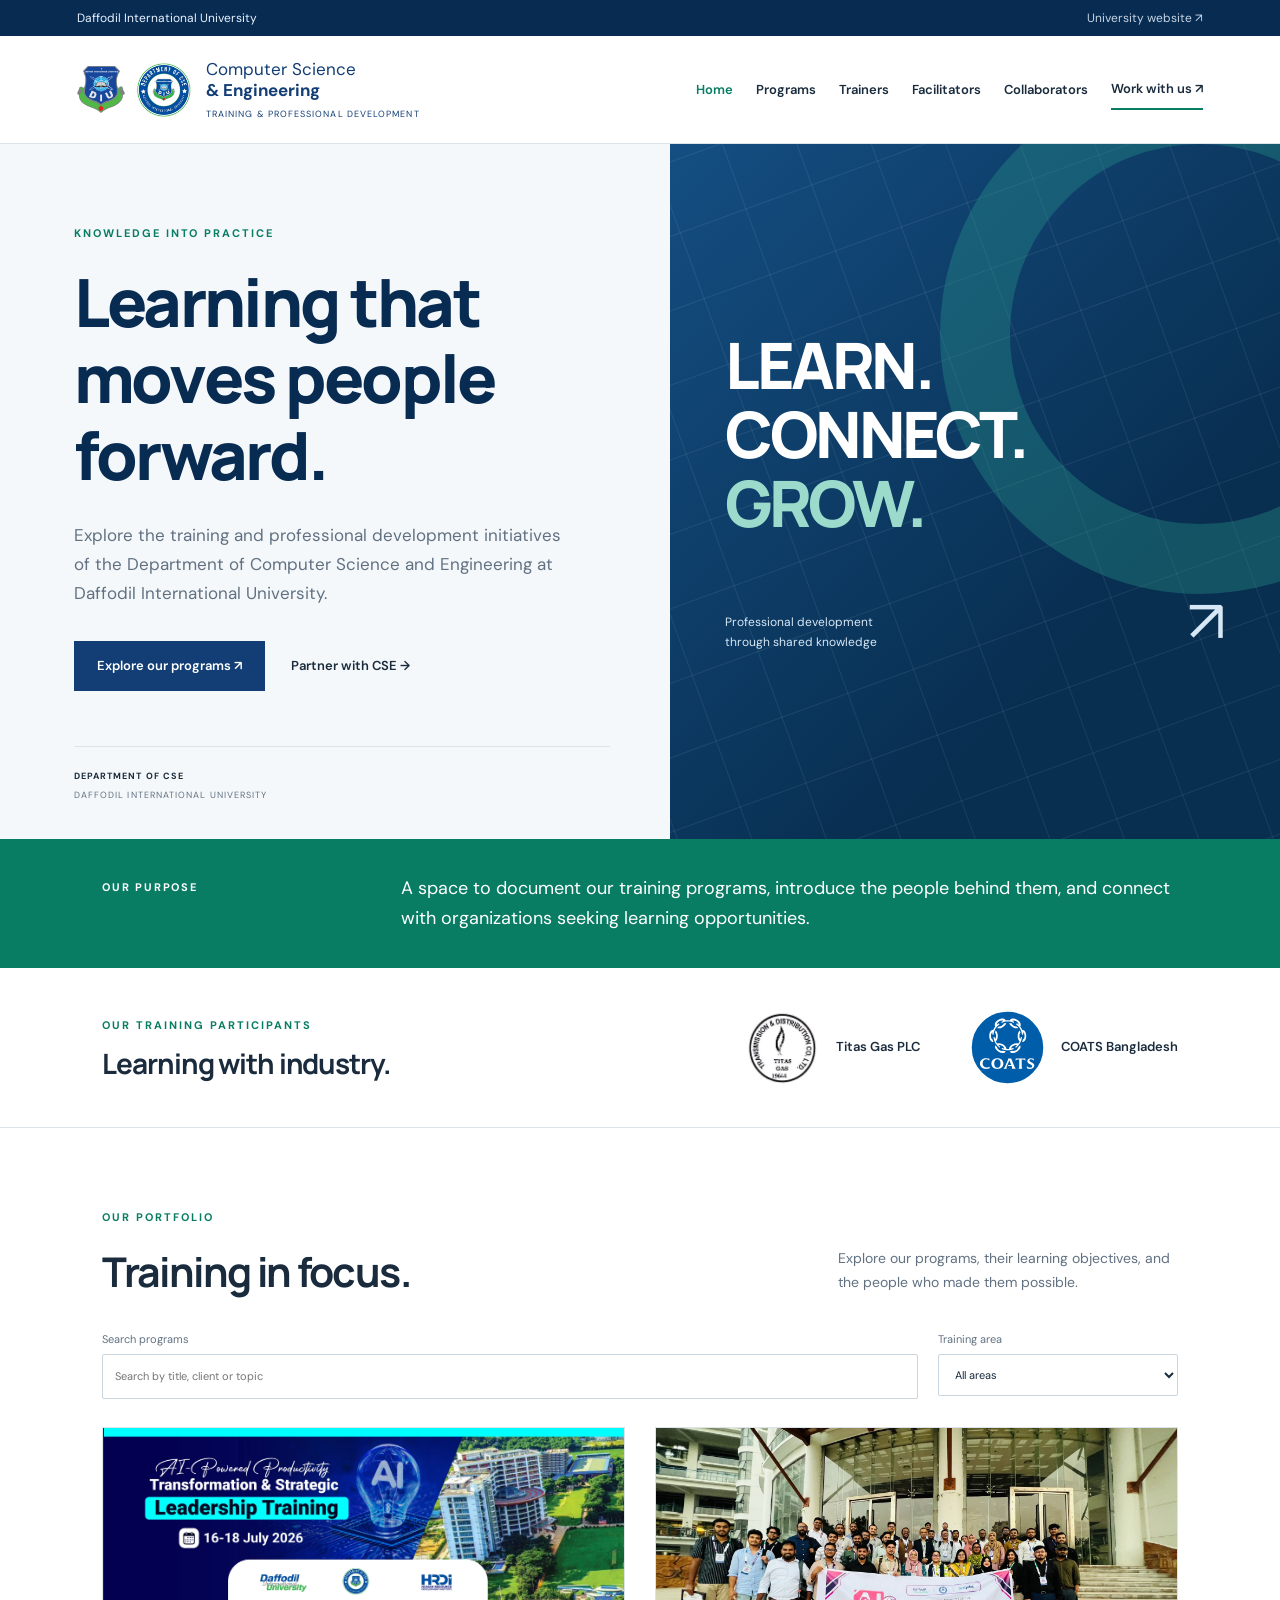
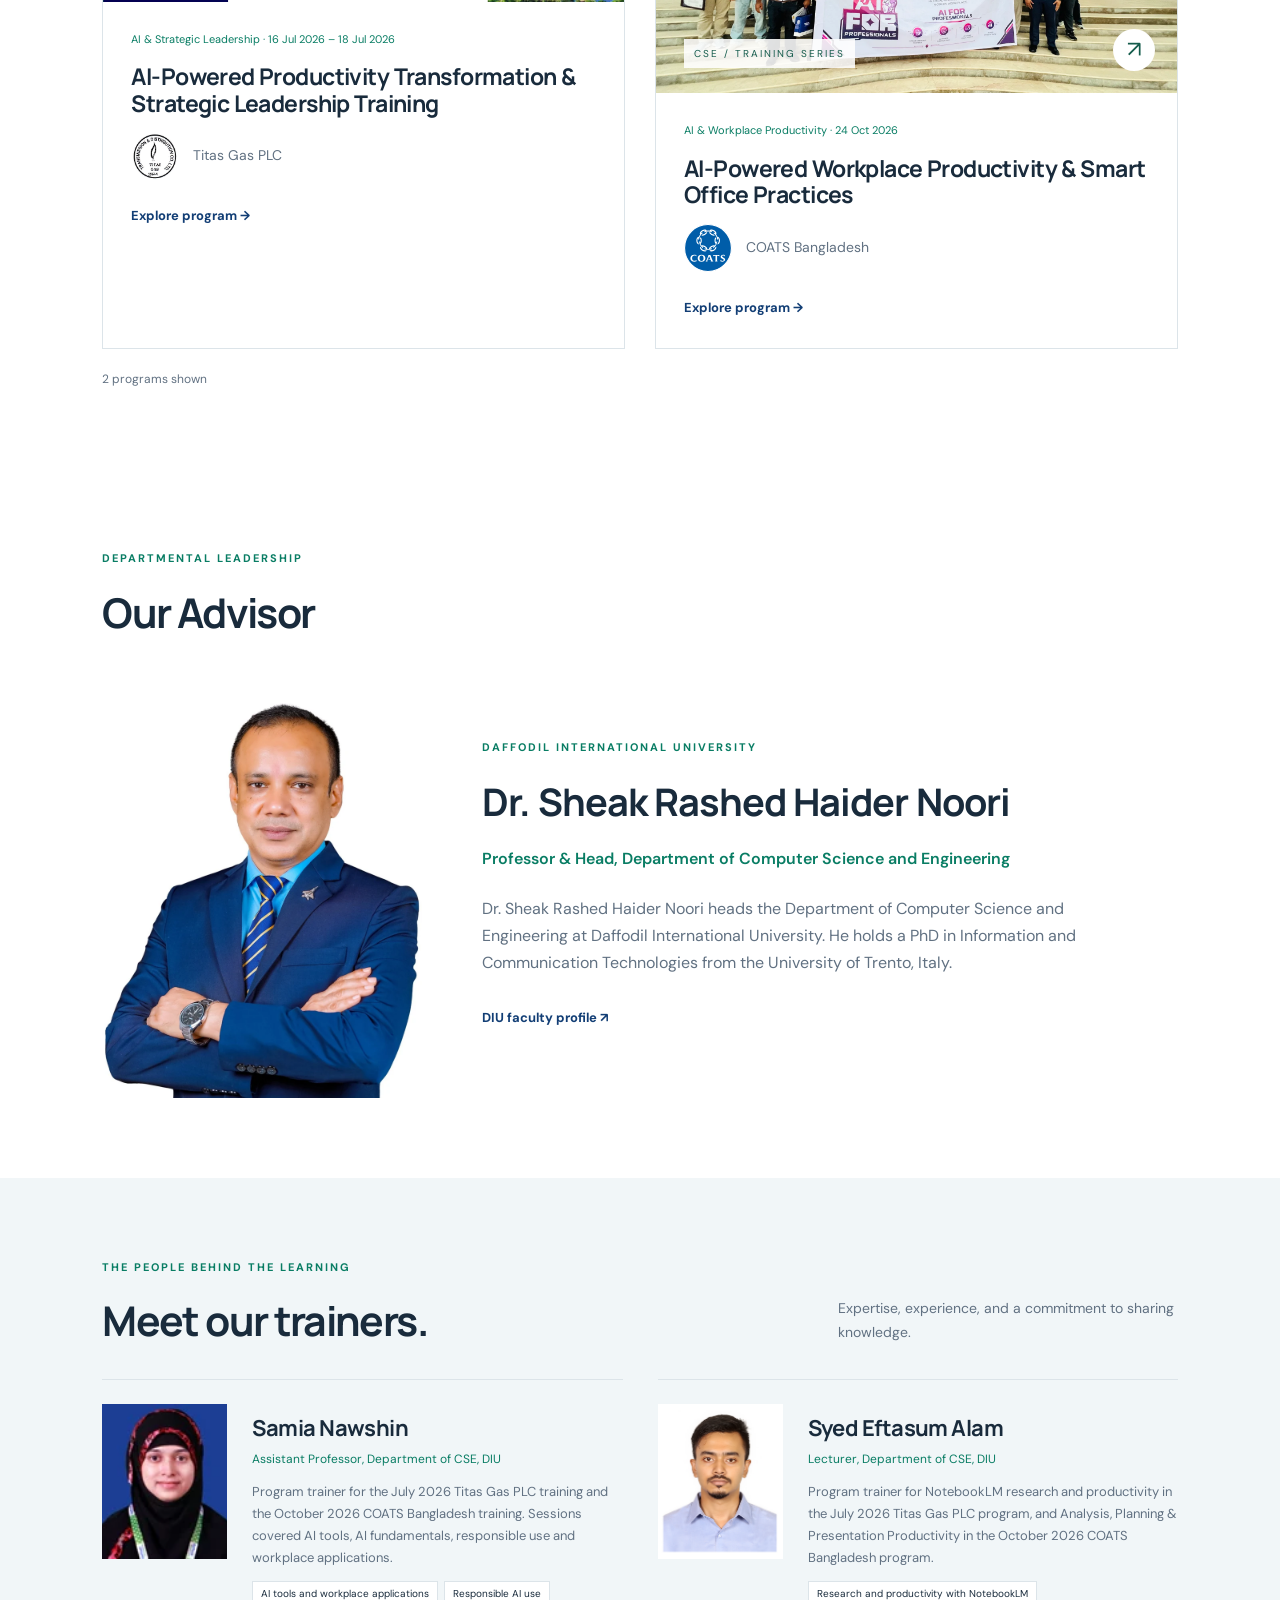
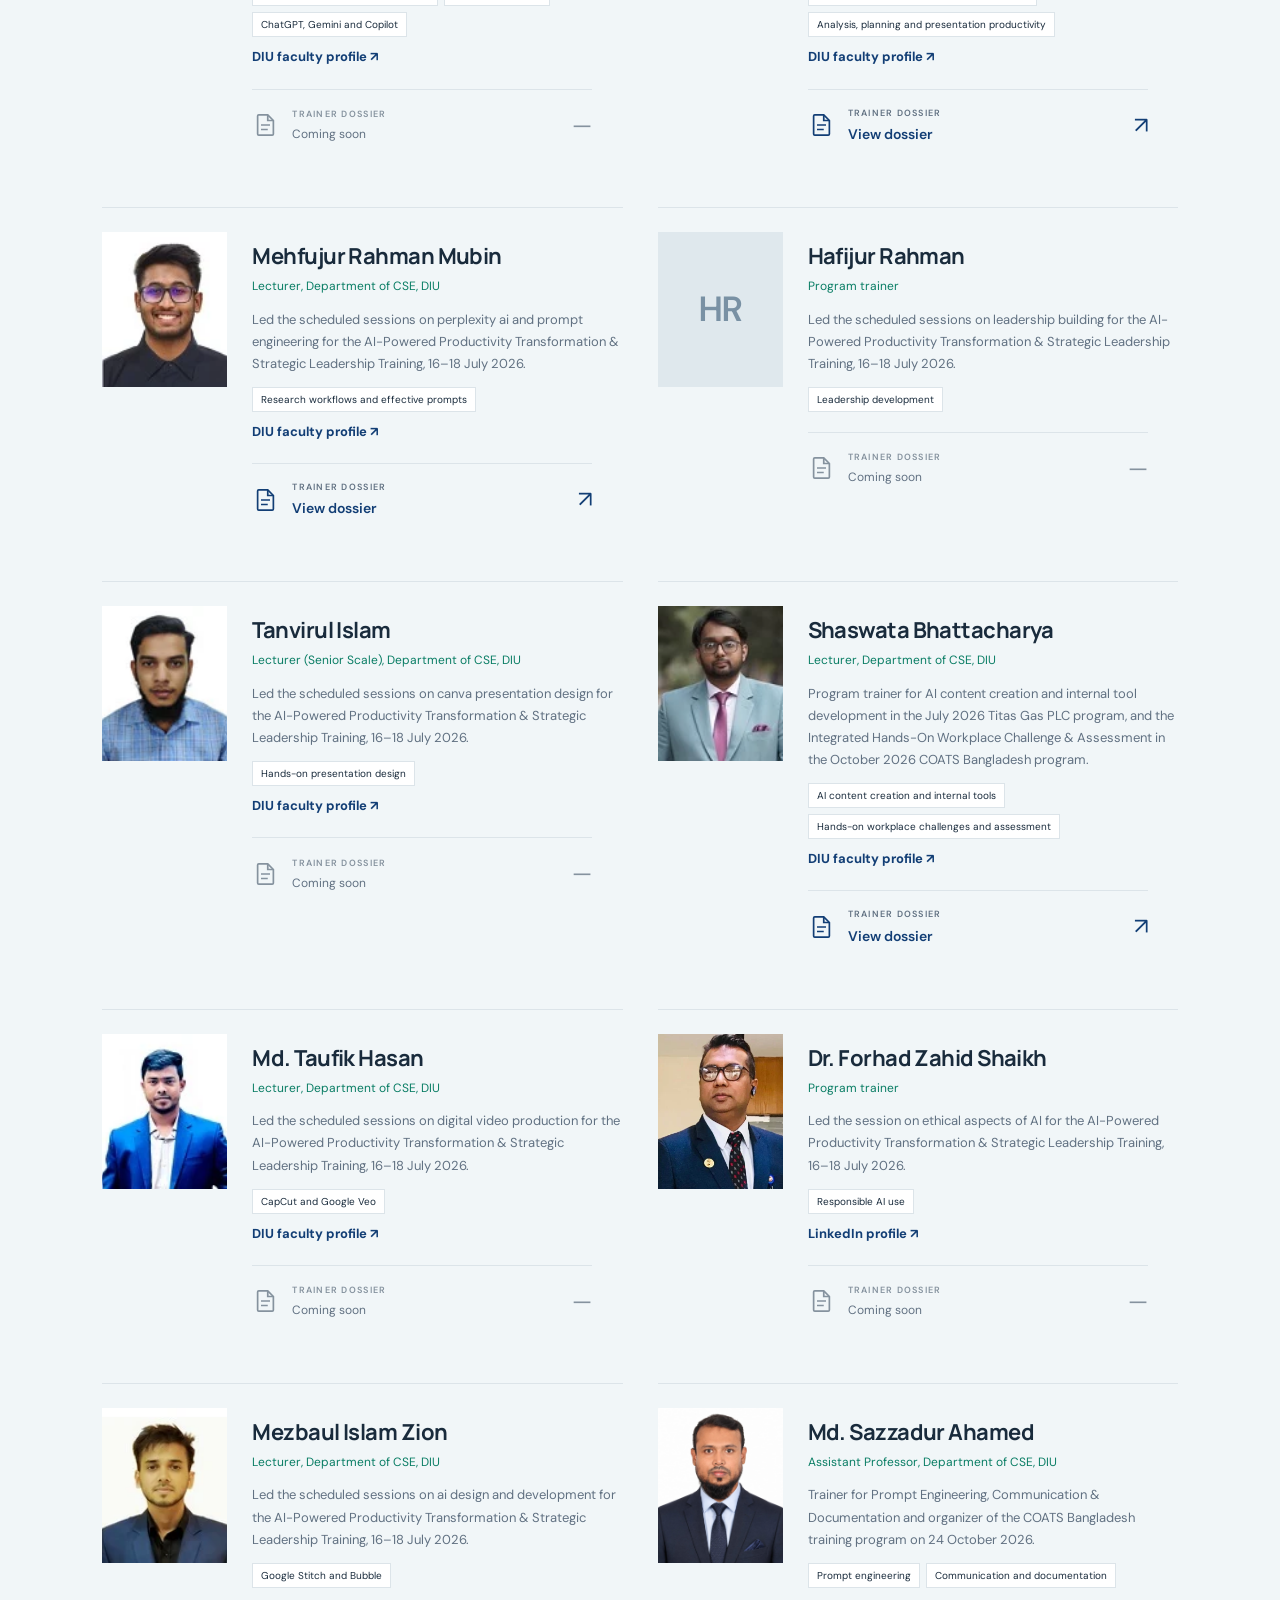
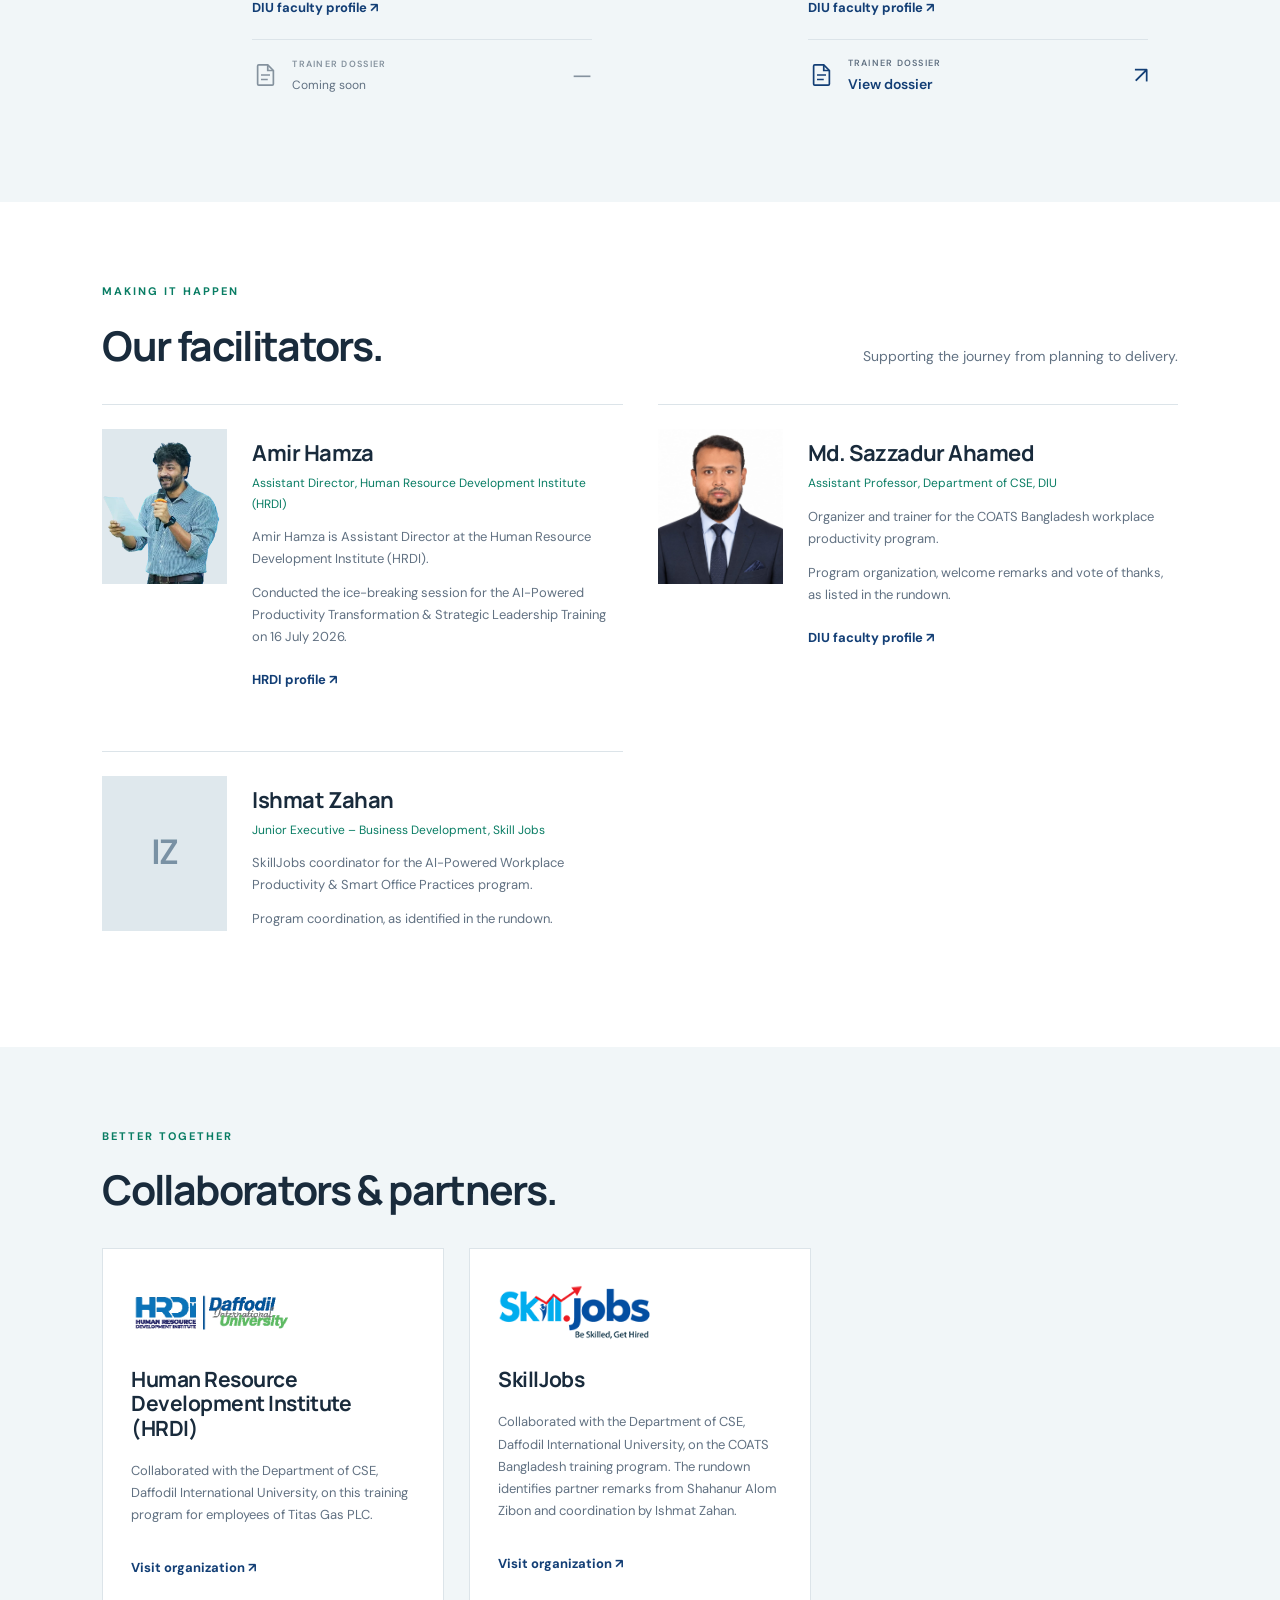
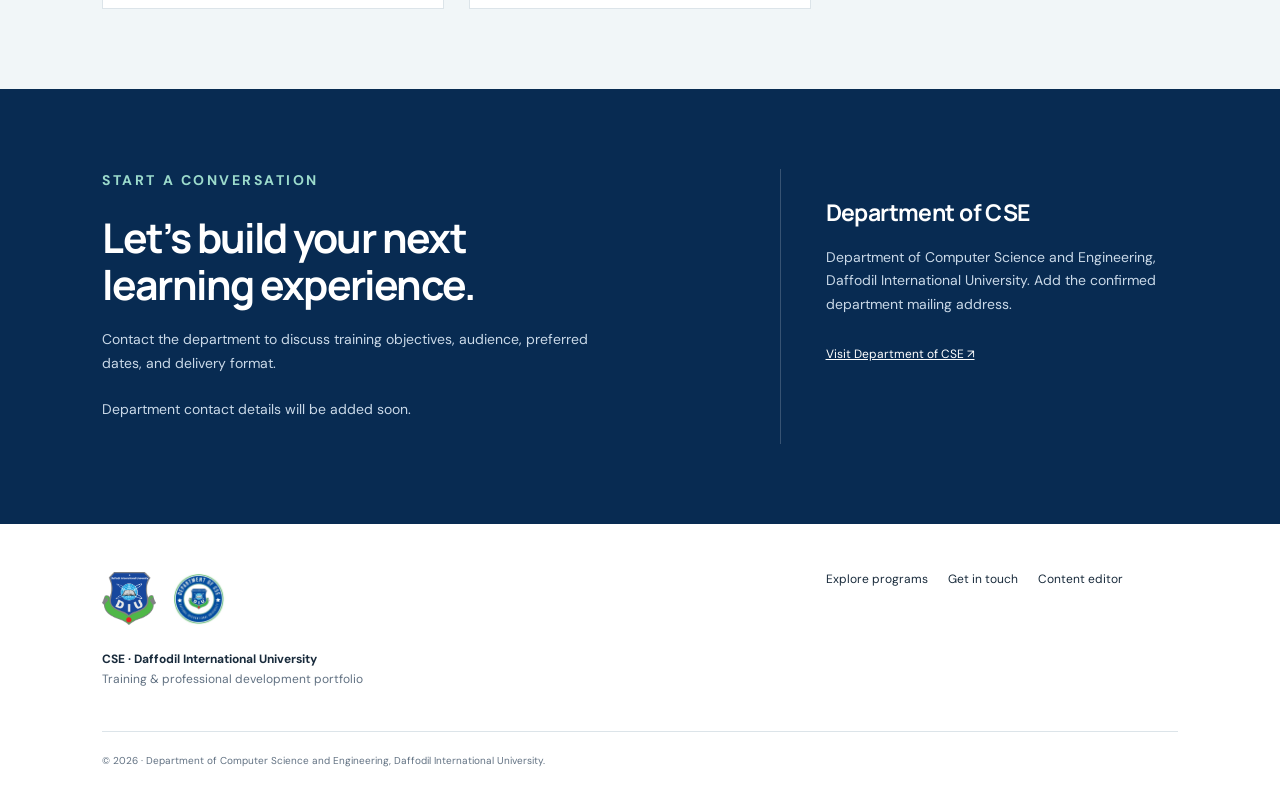
<file: index.html>
<!doctype html>
<html lang="en"><head><meta charset="UTF-8"><meta name="viewport" content="width=device-width,initial-scale=1"><meta name="description" content="Training portfolio of the Department of Computer Science and Engineering, Daffodil International University."><title>CSE Training Portfolio | DIU</title><link rel="stylesheet" href="styles.css"><script src="app.js" defer></script></head><body><a class="skip" href="#main">Skip to content</a><div class="utility"><span>Daffodil International University</span><a href="https://daffodilvarsity.edu.bd/" target="_blank" rel="noopener">University website ↗</a></div><header><a class="brand" href="#home"><span class="brand-logos"><img src="assets/logos/diu.png" alt="Daffodil International University"><img src="assets/logos/diu-cse.png" alt="Department of CSE"></span><span>Computer Science<br><strong>& Engineering</strong><small>TRAINING & PROFESSIONAL DEVELOPMENT</small></span></a><button id="menu" class="menu" aria-expanded="false" aria-controls="navigation">Menu ☰</button><nav id="navigation" aria-label="Main navigation"><a href="#home">Home</a><a href="#programs">Programs</a><a href="#trainers">Trainers</a><a href="#facilitators">Facilitators</a><a href="#collaborators">Collaborators</a><a class="nav-contact" href="#contact">Work with us ↗</a></nav></header><main id="main" tabindex="-1"><p class="loading">Loading portfolio…</p></main><footer><div><div class="footer-logos"><img src="assets/logos/diu.png" alt="Daffodil International University"><img src="assets/logos/diu-cse.png" alt="Department of CSE"></div><strong>CSE · Daffodil International University</strong><p>Training & professional development portfolio</p></div><div><a href="#programs">Explore programs</a><a href="#contact">Get in touch</a><a href="editor.html">Content editor</a></div><small>© <span id="year"></span> · Department of Computer Science and Engineering, Daffodil International University.</small></footer></body></html>
</file>
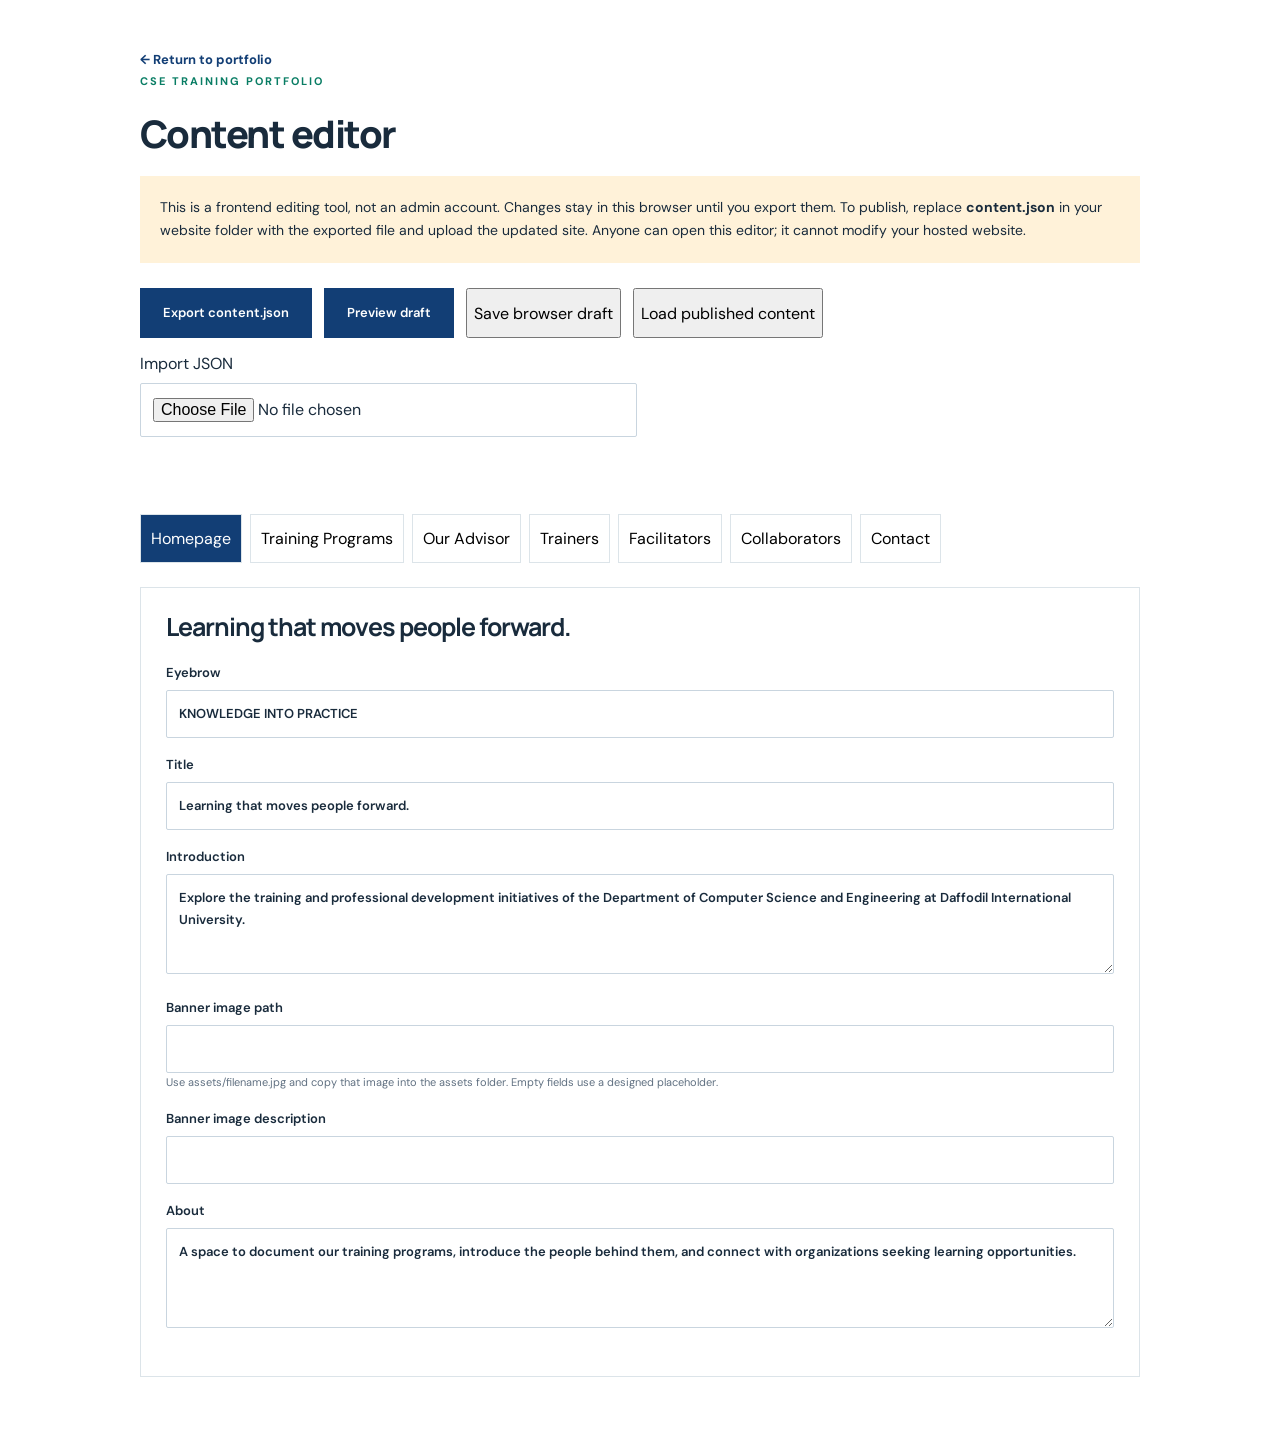
<file: editor.html>
<!doctype html><html lang="en"><head><meta charset="utf-8"><meta name="viewport" content="width=device-width,initial-scale=1"><title>Content Editor | CSE Training Portfolio</title><link rel="stylesheet" href="styles.css"><script src="editor.js" defer></script></head><body><main class="editor-shell"><a class="text-link" href="index.html">← Return to portfolio</a><p class="eyebrow">CSE TRAINING PORTFOLIO</p><h1>Content editor</h1><p class="editor-note">This is a frontend editing tool, not an admin account. Changes stay in this browser until you export them. To publish, replace <strong>content.json</strong> in your website folder with the exported file and upload the updated site. Anyone can open this editor; it cannot modify your hosted website.</p><div class="editor-toolbar"><button class="button" id="export">Export content.json</button><button class="button" id="preview">Preview draft</button><button id="save">Save browser draft</button><button id="reset">Load published content</button><label>Import JSON <input type="file" id="import" accept="application/json,.json"></label></div><p id="status" class="status" role="status"></p><div id="tabs" class="editor-tabs" aria-label="Content sections"></div><div id="fields"></div></main></body></html>
</file>
<file: styles.css>
@import url('https://fonts.googleapis.com/css2?family=DM+Sans:wght@400;500;600;700&family=Manrope:wght@400;500;600;700;800&display=swap');
:root{--blue:#123e75;--deep:#082b52;--green:#097d64;--ink:#192b3c;--muted:#617182;--line:#dce4e9;--pale:#f1f6f8}*{box-sizing:border-box}html{scroll-behavior:smooth;scroll-padding-top:110px}body{margin:0;color:var(--ink);background:white;font:16px/1.7 'DM Sans',Arial,sans-serif}a{color:inherit;text-decoration:none}button,input,select,textarea{font:inherit}button,a,input,select,textarea{touch-action:manipulation}a:focus-visible,button:focus-visible,input:focus-visible,select:focus-visible,textarea:focus-visible{outline:3px solid #dc9c22;outline-offset:4px}h1,h2,h3{font-family:Manrope,Arial,sans-serif;line-height:1.15;margin:0 0 20px;letter-spacing:-.04em}h1{font-size:clamp(42px,5.2vw,76px);font-weight:800}h2{font-size:clamp(30px,3.2vw,46px)}h3{font-size:23px;letter-spacing:-.025em}p{margin:0 0 22px}img{display:block;width:100%;height:100%;object-fit:cover}.utility{background:var(--deep);color:#e8f3ff;padding:8px 6%;font-size:12px;display:flex;justify-content:space-between}.utility a{opacity:.85}header{padding:23px 6%;display:flex;justify-content:space-between;align-items:center;gap:24px;border-bottom:1px solid var(--line);background:white;position:sticky;top:0;z-index:20}.brand{display:flex;gap:13px;align-items:center;font-size:17px;line-height:1.2;color:var(--blue)}.brand small{display:block;font-size:9px;letter-spacing:.12em;margin-top:9px}.seal{border:2px solid var(--blue);border-radius:50%;width:57px;height:57px;display:grid;place-items:center;font-weight:800;font-family:Georgia,serif;font-size:20px}nav{display:flex;gap:23px;align-items:center;font-size:13px;font-weight:600}nav a:hover,nav a[aria-current]{color:var(--green)}.nav-contact{border-bottom:2px solid var(--green);padding:8px 0}.menu{display:none}.hero{display:grid;grid-template-columns:1.1fr 1fr;background:#f5f8fa}.hero-copy{padding:80px 9% 35px 11%}.eyebrow{font-size:11px;font-weight:700;letter-spacing:.18em;color:var(--green);margin-bottom:21px}.hero h1{max-width:650px;color:var(--deep);margin-bottom:28px}.hero-copy>p:not(.eyebrow){color:var(--muted);max-width:490px;font-size:17px}.actions{display:flex;gap:26px;align-items:center;flex-wrap:wrap;margin:33px 0 55px}.button{background:var(--blue);color:white;padding:14px 23px;display:inline-block;font-weight:600;font-size:13px;border:0;cursor:pointer}.button:hover{background:var(--green)}.hero-link{font-size:13px;font-weight:600}.hero-foot{font-size:9px;letter-spacing:.12em;border-top:1px solid var(--line);padding-top:22px;font-weight:700}.hero-foot span{display:block;font-weight:400;color:var(--muted);margin-top:4px}.hero-visual{position:relative;overflow:hidden;background:linear-gradient(135deg,#144e82,#082e50 70%);color:white;min-height:570px;padding:64px 55px;display:flex;flex-direction:column;justify-content:center}.hero-visual>img{position:absolute;inset:0;opacity:.3}.visual-grid{position:absolute;inset:-50%;background-image:linear-gradient(#ffffff13 1px,transparent 1px),linear-gradient(90deg,#ffffff13 1px,transparent 1px);background-size:70px 70px;transform:rotate(-20deg)}.hero-visual:after{content:'';position:absolute;width:380px;height:380px;border:70px solid #2a9b8c55;border-radius:50%;right:-180px;top:-70px}.visual-label{font:800 clamp(40px,5vw,74px)/1.08 Manrope,Arial,sans-serif;letter-spacing:-.055em;z-index:1}.visual-label em{color:#9cdbcc;font-style:normal}.visual-bottom{z-index:1;margin-top:55px;display:flex;align-items:end;justify-content:space-between;gap:20px;font-size:12px;color:#d6e7f5}.visual-symbol{font-size:60px;line-height:1}.intro-strip{display:grid;grid-template-columns:1fr 3fr;gap:40px;padding:34px 8%;background:var(--green);color:white}.intro-strip span{font-size:11px;letter-spacing:.16em;font-weight:700;padding-top:5px}.intro-strip p{margin:0;font-size:18px;max-width:850px}.section{padding:80px 8%;scroll-margin-top:10px}.tinted{background:var(--pale)}.section-heading{display:flex;justify-content:space-between;gap:40px;align-items:end;margin-bottom:35px}.section-heading h2{margin-bottom:0}.section-heading>p{color:var(--muted);font-size:14px;max-width:340px;margin:0}.filters{display:flex;gap:20px;margin-bottom:28px}.filters label{font-size:11px;color:var(--muted);flex:1}.filters label:last-child{max-width:240px}input,select,textarea{width:100%;border:1px solid #c9d5df;border-radius:2px;background:white;color:var(--ink);padding:12px;margin-top:6px}.program-grid{display:grid;grid-template-columns:repeat(2,minmax(0,1fr));gap:30px}.program-card{border:1px solid var(--line);background:white}.program-art{height:265px;display:block;position:relative;overflow:hidden;background:#dce9ee;color:var(--deep)}.art-1{background:#daeae3;color:#155c4c}.art-2{background:#e4e5f0}.art-word{position:absolute;top:0;left:30px;font:bold 210px/1.1 Manrope,Arial,sans-serif;opacity:.15}.program-art img~.art-word{display:none}.art-caption{position:absolute;bottom:25px;left:28px;font-size:10px;letter-spacing:.2em;background:#ffffffdf;padding:6px 10px}.round-arrow{position:absolute;right:22px;bottom:22px;width:42px;height:42px;border-radius:50%;display:grid;place-items:center;background:white;font-size:23px}.program-art:hover .round-arrow{background:var(--blue);color:white}.card-body{padding:28px}.meta{font-size:11px;color:var(--green);margin-bottom:15px}.card-body h3{margin:12px 0}.card-body p{font-size:14px;color:var(--muted)}.text-link{font-size:13px;font-weight:700;color:var(--blue);display:inline-block;margin-top:9px}.text-link:hover{text-decoration:underline}.badge{display:inline-block;font-size:10px;font-weight:600;color:#805520;background:#fff2d9;padding:3px 9px;letter-spacing:.02em}.result-count{font-size:12px;color:var(--muted);margin:20px 0 0}.people-grid{display:grid;grid-template-columns:repeat(2,minmax(0,1fr));gap:35px}.person{display:grid;grid-template-columns:125px 1fr;gap:25px;padding:24px 0;border-top:1px solid var(--line)}.portrait{height:155px;background:#dfe8ed;display:grid;place-items:center;color:#7991a4;font-size:35px;font-weight:600}.person h3{margin:12px 0 7px;font-size:22px}.person p{font-size:13px;color:var(--muted);margin-bottom:12px}.person .role{color:var(--green);font-size:12px}.tags{display:flex;gap:6px;flex-wrap:wrap}.tags span{background:white;border:1px solid var(--line);padding:3px 8px;font-size:10px}.collaborator-grid{display:grid;grid-template-columns:repeat(3,minmax(0,1fr));gap:25px}.collaborator{padding:28px;border:1px solid var(--line);background:white}.collaborator h3{font-size:21px;margin-top:16px}.collaborator p{font-size:13px;color:var(--muted)}.partner-logo{height:70px;max-width:160px;object-fit:contain;margin-bottom:20px}.contact{display:grid;grid-template-columns:1.5fr 1fr;gap:80px;background:var(--deep);color:white}.contact .eyebrow{color:#9cdbcc}.contact p{color:#cad9e8;font-size:14px;max-width:510px}.light{background:white;color:var(--blue)}.contact-details{border-left:1px solid #ffffff30;padding-left:45px;padding-top:30px}.contact-details h3{font-size:23px}.contact-details a{font-size:12px;text-decoration:underline}footer{padding:45px 8% 25px;display:grid;grid-template-columns:2fr 1fr;gap:20px;font-size:12px}footer p{color:var(--muted)}footer>div:nth-child(2){display:flex;gap:20px;flex-wrap:wrap}footer small{grid-column:1/-1;border-top:1px solid var(--line);padding-top:20px;color:var(--muted);font-size:10px}.detail-top{background:var(--pale)}.detail-top .eyebrow{margin-top:40px}.detail-top h1{max-width:950px;margin-top:20px}.detail-facts{display:grid;grid-template-columns:repeat(3,1fr);gap:25px;border-top:1px solid var(--line);padding-top:25px;margin-top:40px;font-size:14px}.detail-facts small{display:block;color:var(--muted);letter-spacing:.15em;font-size:10px;margin-bottom:8px}.detail-content{display:grid;grid-template-columns:2fr 1fr;gap:80px}.description{white-space:pre-line;color:var(--muted)}aside{background:var(--pale);padding:30px;align-self:start}.gallery{display:grid;grid-template-columns:repeat(3,1fr);gap:20px}.gallery img{height:260px}.skip{position:absolute;left:10px;top:-100px;z-index:50;background:white;padding:10px}.skip:focus{top:10px}.preview-notice{background:#fff2d9;padding:10px;text-align:center;font-size:12px}.loading{padding:80px}.editor-shell{max-width:1050px;margin:auto;padding:40px 25px}.editor-shell h1{font-size:38px}.editor-note{background:#fff2d9;padding:20px;font-size:14px}.editor-toolbar{display:flex;gap:12px;flex-wrap:wrap;margin:25px 0}.editor-toolbar label{cursor:pointer}.editor-tabs{display:flex;flex-wrap:wrap;gap:8px;margin-bottom:24px}.editor-tabs button{padding:10px;border:1px solid var(--line);background:white;cursor:pointer}.editor-tabs button[aria-selected=true]{background:var(--blue);color:white}.editor-record{border:1px solid var(--line);padding:25px;margin:20px 0}.editor-record label{display:block;font-size:13px;font-weight:600;margin:16px 0}.editor-record input[type=checkbox]{width:auto}.editor-record textarea{min-height:100px}.editor-record details{margin-top:20px}.editor-help{font-size:11px;color:var(--muted);font-weight:400}.status{min-height:30px;color:var(--green)}
@media(max-width:1100px){nav{gap:14px;font-size:12px}header{padding:20px 4%}.hero-copy{padding:60px 8%}.hero-visual{padding:45px 35px}.people-grid{grid-template-columns:1fr}.collaborator-grid{grid-template-columns:repeat(2,1fr)}}@media(max-width:760px){html{scroll-padding-top:100px}.utility{font-size:10px;padding:8px 5%}.brand{font-size:14px}.brand small{font-size:7px}.seal{width:45px;height:45px;font-size:16px}.menu{display:block;border:1px solid var(--line);background:white;padding:7px 10px;font-size:12px}header{padding:16px 5%;flex-wrap:wrap}nav{display:none;width:100%;flex-direction:column;align-items:start;padding:15px 0}nav.open{display:flex}.hero{grid-template-columns:1fr}.hero-copy{padding:50px 7% 30px}.hero-visual{min-height:330px;padding:35px 7%}.visual-label{font-size:50px}.visual-bottom{margin-top:25px}.actions{margin-bottom:35px}.intro-strip{grid-template-columns:1fr;gap:12px;padding:28px 7%}.intro-strip p{font-size:16px}.section{padding:50px 7%}.section-heading{display:block}.section-heading>p{margin-top:20px}.program-grid,.collaborator-grid,.contact,.detail-content{grid-template-columns:1fr}.filters{flex-direction:column;gap:10px}.filters label:last-child{max-width:none}.program-art{height:230px}.person{grid-template-columns:85px 1fr;gap:18px}.portrait{height:110px;font-size:25px}.contact{gap:25px}.contact-details{border-left:0;border-top:1px solid #ffffff30;padding:25px 0 0}.detail-facts{grid-template-columns:1fr}.gallery{grid-template-columns:1fr}.detail-content{gap:30px}footer{grid-template-columns:1fr}footer small{grid-column:auto}}@media(prefers-reduced-motion:reduce){html{scroll-behavior:auto}}

/* Program case study */
.program-art.has-banner{height:auto;aspect-ratio:3 / 1;background:var(--deep)}
.program-art.has-banner img{object-fit:contain}
.program-art.has-banner .art-caption,.program-art.has-banner .round-arrow{display:none}
.program-banner{background:var(--deep)}
.program-banner img{width:100%;height:auto;object-fit:contain}
.detail-top h1{font-size:clamp(34px,4.5vw,64px);max-width:1100px;overflow-wrap:anywhere}
.detail-facts p{margin:6px 0 0;color:var(--muted);font-size:12px}
.detail-facts .text-link{display:block}
.detail-content>div,.detail-content aside,.person>div{min-width:0}
.detail-content aside h3{font-size:21px;line-height:1.4;letter-spacing:-.02em}
.aside-label{margin-top:30px}
.schedule-download{margin:25px 0}
.detail-content aside hr{border:0;border-top:1px solid var(--line);margin:30px 0}
.topic-list{padding-left:20px;color:var(--muted)}.topic-list li{padding:5px 0}
.agenda-day{display:grid;grid-template-columns:180px 1fr;gap:40px;border-top:1px solid var(--line);padding:30px 0}
.agenda-day>h3{font-size:22px;line-height:1.5}
.agenda-day>h3 span{display:block;font:700 10px/2 'DM Sans',Arial,sans-serif;letter-spacing:.16em;color:var(--green)}
.agenda-list{list-style:none;margin:0;padding:0}
.agenda-list li{display:grid;grid-template-columns:110px 1fr;gap:20px;padding:15px 0;border-bottom:1px solid var(--line)}
.agenda-list time{font-size:12px;color:var(--green);font-weight:700}
.agenda-list h4{font-size:15px;line-height:1.5;margin:0 0 5px}
.agenda-list p{font-size:12px;color:var(--muted);margin:0}
.gallery-intro{max-width:620px;color:var(--muted)}
.gallery figure{margin:0;min-width:0}.gallery a{display:block;overflow:hidden;background:var(--pale)}
.gallery img{height:auto;aspect-ratio:3 / 2;object-fit:contain;transition:transform .2s}
.gallery a:hover img{transform:scale(1.025)}
.gallery figcaption{font-size:12px;color:var(--muted);padding:12px 0 20px;line-height:1.5}
@media(max-width:760px){.agenda-day{grid-template-columns:1fr;gap:0}.agenda-list li{grid-template-columns:1fr;gap:5px}.program-art.has-banner{height:auto}.detail-top h1{font-size:36px}}
@media(prefers-reduced-motion:reduce){.gallery img{transition:none}}

/* Official institutional and company branding */
.brand-logos{display:flex;align-items:center;gap:10px;flex-shrink:0}.brand-logos img{width:48px;height:58px;object-fit:contain}.brand-logos img:last-child{width:58px}
.footer-logos{display:flex;gap:16px;align-items:center;margin-bottom:20px}.footer-logos img{width:54px;height:60px;object-fit:contain}
.client-line{display:flex;gap:14px;align-items:center;margin:16px 0}.client-line p{margin:0}.client-logo{width:48px;height:48px;object-fit:contain}
.detail-client-logo{display:block;width:90px;height:75px;object-fit:contain;object-position:left center;margin:10px 0}
.organizer-logos{display:flex;align-items:center;gap:20px;margin:12px 0 22px}.organizer-logos img{width:70px;height:78px;object-fit:contain}
.participant-strip{padding:42px 8%;display:flex;align-items:center;justify-content:space-between;gap:35px;border-bottom:1px solid var(--line)}.participant-strip h2{font-size:28px;margin:0}.participant-strip .eyebrow{margin-bottom:12px}
.participant-logos{display:flex;gap:50px;align-items:center}.participant-logos a{display:flex;align-items:center;gap:16px;font-size:13px;font-weight:600}.participant-logos img{width:75px;height:75px;object-fit:contain}
@media(max-width:1100px){.brand{font-size:14px}.brand-logos{gap:6px}.brand-logos img{width:36px;height:46px}.brand-logos img:last-child{width:46px}.participant-strip{align-items:flex-start}.participant-logos{gap:25px}}
@media(max-width:760px){.brand{gap:8px;font-size:12px}.brand small{font-size:6px}.brand-logos img{width:28px;height:38px}.brand-logos img:last-child{width:38px}.participant-strip{padding:32px 7%;flex-direction:column;gap:25px}.participant-logos{flex-wrap:wrap;gap:25px}.participant-logos img{width:58px;height:58px}.participant-logos a{font-size:12px}}

/* Linked faculty portraits */
.portrait>a{display:grid;place-items:center;width:100%;height:100%;overflow:hidden}.portrait img{object-position:center top}.person h3 a:hover{text-decoration:underline;text-decoration-thickness:1px;text-underline-offset:4px}

/* Advisor and trainer dossiers */
.profile-links{display:flex;gap:20px;flex-wrap:wrap;align-items:center}
.advisor-card{display:grid;grid-template-columns:minmax(220px,320px) minmax(0,1fr);gap:60px;align-items:center;max-width:1050px}
.advisor-portrait{background:var(--pale);overflow:hidden}.advisor-portrait a{display:block}.advisor-portrait img{width:100%;height:auto;aspect-ratio:3 / 4;object-fit:cover;object-position:center top}
.advisor-copy h3{font-size:clamp(25px,3vw,38px);line-height:1.25}.advisor-copy h3 a:hover{text-decoration:underline}.advisor-copy>p{color:var(--muted)}.advisor-copy .advisor-designation{font-weight:600;color:var(--green)}.advisor-copy .eyebrow{color:var(--green)}
@media(max-width:760px){.advisor-card{grid-template-columns:1fr;gap:28px}.advisor-portrait{max-width:300px}.advisor-copy h3{font-size:28px}}


/* Quiet document links beneath trainer profiles. */
.dossier-document{display:flex;align-items:center;gap:13px;border-top:1px solid var(--line);padding:16px 0 3px;margin-top:20px;max-width:340px;color:var(--blue)}
.dossier-icon{width:27px;flex-shrink:0;display:flex}.dossier-icon svg{width:27px;height:32px}
.dossier-copy{display:flex;flex-direction:column;gap:3px}.dossier-label{font-size:9px;letter-spacing:.14em;font-weight:600;color:var(--muted)}.dossier-title{font-size:14px;font-weight:600;line-height:1.5}.dossier-end{margin-left:auto;font-size:23px;font-weight:400}
a.dossier-document:hover{color:var(--green)}a.dossier-document:hover .dossier-title{text-decoration:underline;text-underline-offset:4px}.dossier-pending{color:#85929e}.dossier-pending .dossier-title{font-size:12px;font-weight:400;color:var(--muted)}.dossier-pending .dossier-label{color:#85929e}
</file>
